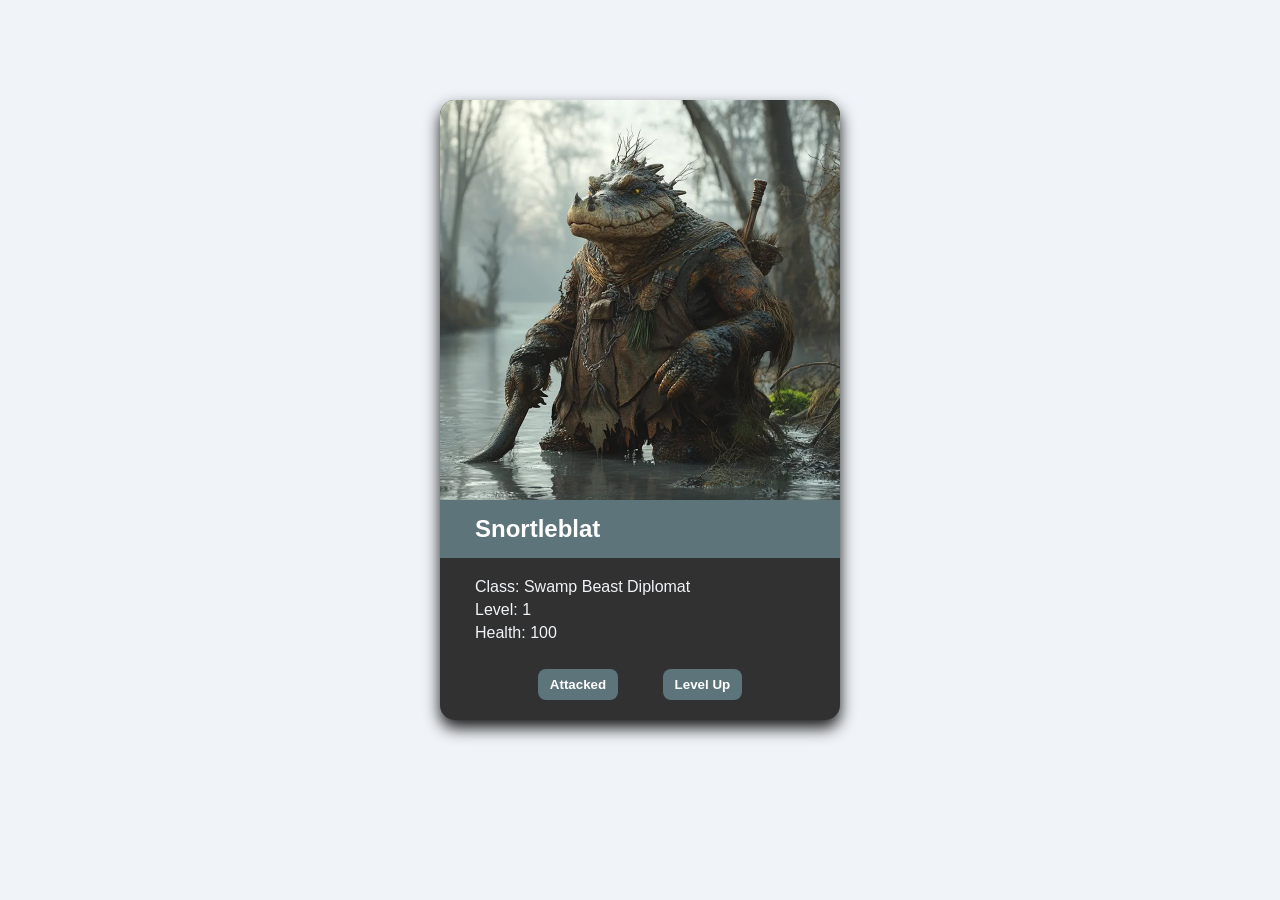
<file: charactercard/index.html>
<!DOCTYPE html>
<html lang="en">
<head>
  <meta charset="UTF-8">
  <meta name="viewport" content="width=device-width, initial-scale=1.0">
  <title>Character Card</title>
  <meta name="description" content="An interactive character card. Attack the character or level them up.">

  <!-- Open Graph -->
  <meta property="og:type" content="website">
  <meta property="og:title" content="Character Card">
  <meta property="og:description" content="An interactive character card. Attack the character or level them up.">
  <meta property="og:url" content="https://chanman0923.github.io/WDD131/charactercard/">
  <meta property="og:image" content="https://chanman0923.github.io/WDD131/charactercard/images/social-preview.png">

  <!-- Twitter Card -->
  <meta name="twitter:card" content="summary_large_image">
  <meta name="twitter:title" content="Character Card">
  <meta name="twitter:description" content="An interactive character card. Attack the character or level them up.">
  <meta name="twitter:image" content="https://chanman0923.github.io/WDD131/charactercard/images/social-preview.png">

  <!-- Icons -->
  <link rel="icon" href="images/favicon.ico">
  <link rel="apple-touch-icon" href="images/apple-touch-icon.png">

  <link rel="stylesheet" href="styles.css">
  <script src="script.js" defer></script>
</head>
<body>
  <main class="card">
    <img id="image" class="image" src="images/swamp-beast.png" alt="Swamp Beast Diplomat">
    <h1 id="name" class="name"></h1>
    <div class="stats">
      <p>Class: <span id="class"></span></p>
      <p>Level: <span id="level"></span></p>
      <p>Health: <span id="health"></span></p>
    </div>
    <div class="buttons">
      <button id="attacked">Attacked</button>
      <button id="levelUp">Level Up</button>
    </div>
  </main>
</body>
</html>
</file>
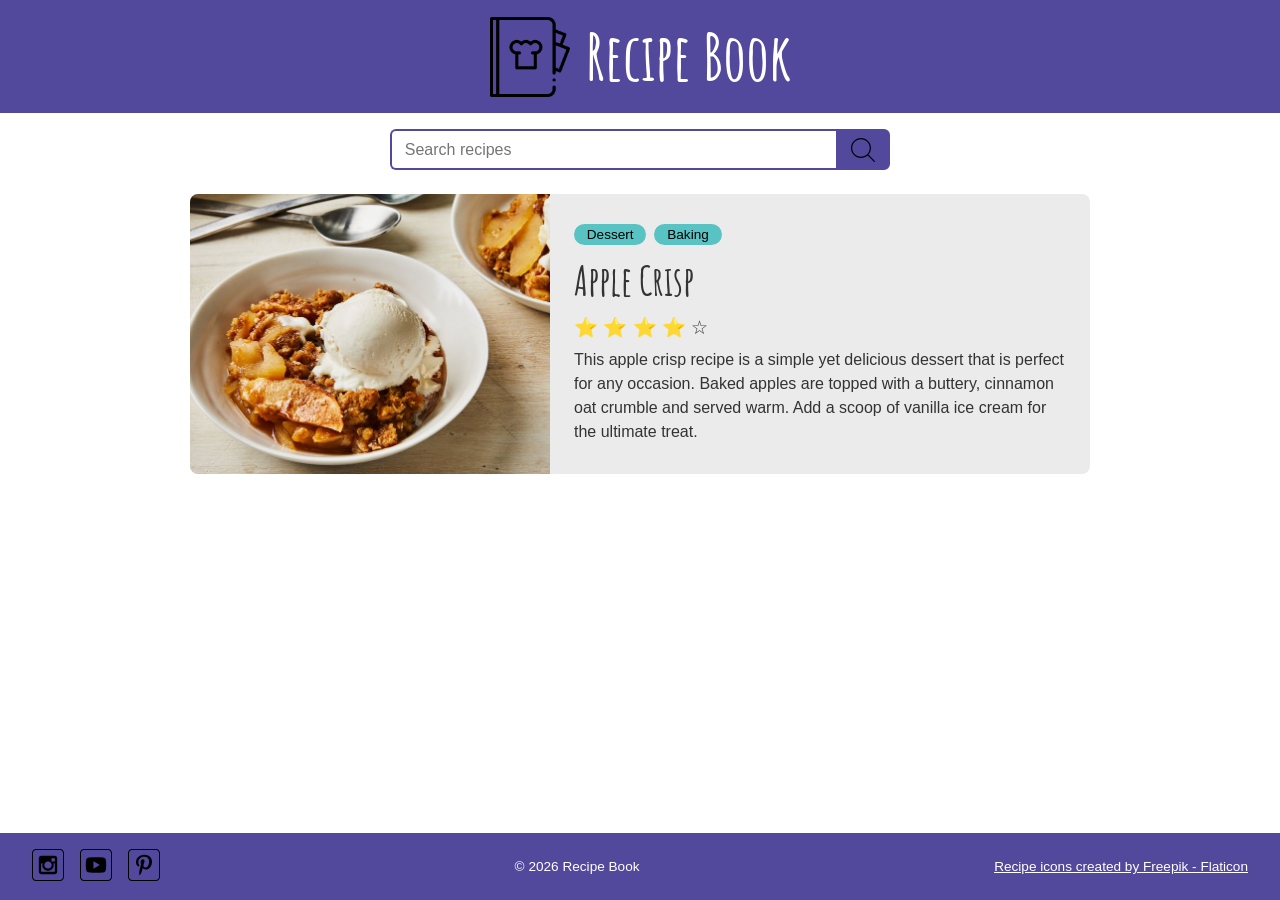
<file: Recipes/index.html>
<!DOCTYPE html>
<html lang="en">
<head>
  <meta charset="UTF-8">
  <meta name="viewport" content="width=device-width, initial-scale=1.0">
  <title>Recipe Book</title>
  <meta name="description" content="Browse and search our favorite family recipes.">

  <!-- Open Graph (Facebook, LinkedIn, etc.) -->
  <meta property="og:type" content="website">
  <meta property="og:title" content="Recipe Book">
  <meta property="og:description" content="Browse and search our favorite family recipes.">
  <meta property="og:url" content="https://githubusername.github.io/wdd131/recipes/">
  <meta property="og:image" content="images/social-preview.png">

  <!-- X Card -->
  <meta name="twitter:card" content="summary_large_image">
  <meta name="twitter:title" content="Recipe Book">
  <meta name="twitter:description" content="Browse and search our favorite family recipes.">
  <meta name="twitter:image" content="images/social-preview.png">

  <!-- One favicon (ICO works everywhere) -->
  <link rel="icon" href="favicon.ico">

  <!-- One Apple Touch Icon (iOS home screen) -->
  <link rel="apple-touch-icon" href="images/apple-touch-icon.png">

  <!-- Amatic SC from Google Fonts -->
  <link rel="preconnect" href="https://fonts.googleapis.com">
  <link rel="preconnect" href="https://fonts.gstatic.com" crossorigin>
  <link href="https://fonts.googleapis.com/css2?family=Amatic+SC:wght@400;700&display=swap" rel="stylesheet">

  <link rel="stylesheet" href="recipes.css"> 
</head>
<body>
  <header>
    <img src="images/recipe-book.png" alt="Recipe book logo" class="logo">
    <h1>Recipe Book</h1>
  </header>

  <main>
    <section class="search">
      <form action="#" method="get">
        <input type="search" id="search" name="search" placeholder="Search recipes" aria-label="Search recipes">
        <button type="submit" aria-label="Search">
          <img src="images/search.svg" alt="">
        </button>
      </form>
    </section>

    <article class="recipe">
      <img src="images/apple-crisp.jpg" alt="Apple crisp in a baking dish" class="recipe-image">
      <div class="recipe-info">
        <ul class="tags">
          <li>Dessert</li>
          <li>Baking</li>
        </ul>
        <h2>Apple Crisp</h2>
        <span
          class="rating"
          role="img"
          aria-label="Rating: 4 out of 5 stars"
        >
          <span aria-hidden="true" class="icon-star">⭐</span>
          <span aria-hidden="true" class="icon-star">⭐</span>
          <span aria-hidden="true" class="icon-star">⭐</span>
          <span aria-hidden="true" class="icon-star">⭐</span>
          <span aria-hidden="true" class="icon-star-empty">☆</span>
        </span>
        <p class="description">
          This apple crisp recipe is a simple yet delicious dessert that is perfect
          for any occasion. Baked apples are topped with a buttery, cinnamon oat
          crumble and served warm. Add a scoop of vanilla ice cream for the
          ultimate treat.
        </p>
      </div>
    </article>
  </main>

  <footer>
    <div class="social">
      <!-- Social media icons provided under CC from https://www.iconfinder.com/AlfredoCreates  -->
      <a href="#"><img src="images/instagram_icon.svg" alt="instagram icon"></a>
      <a href="#"><img src="images/youtube_icon.svg" alt="youtube icon"></a>
      <a href="#"><img src="images/pinterest_icon.svg" alt="pinterest icon"></a>
    </div>
    <p>&copy; <span id="year">2026</span> Recipe Book</p>
    <a href="https://www.flaticon.com/free-icons/recipe" title="recipe icons">Recipe icons created by Freepik - Flaticon</a>
  </footer>
</body>
</html>
</file>
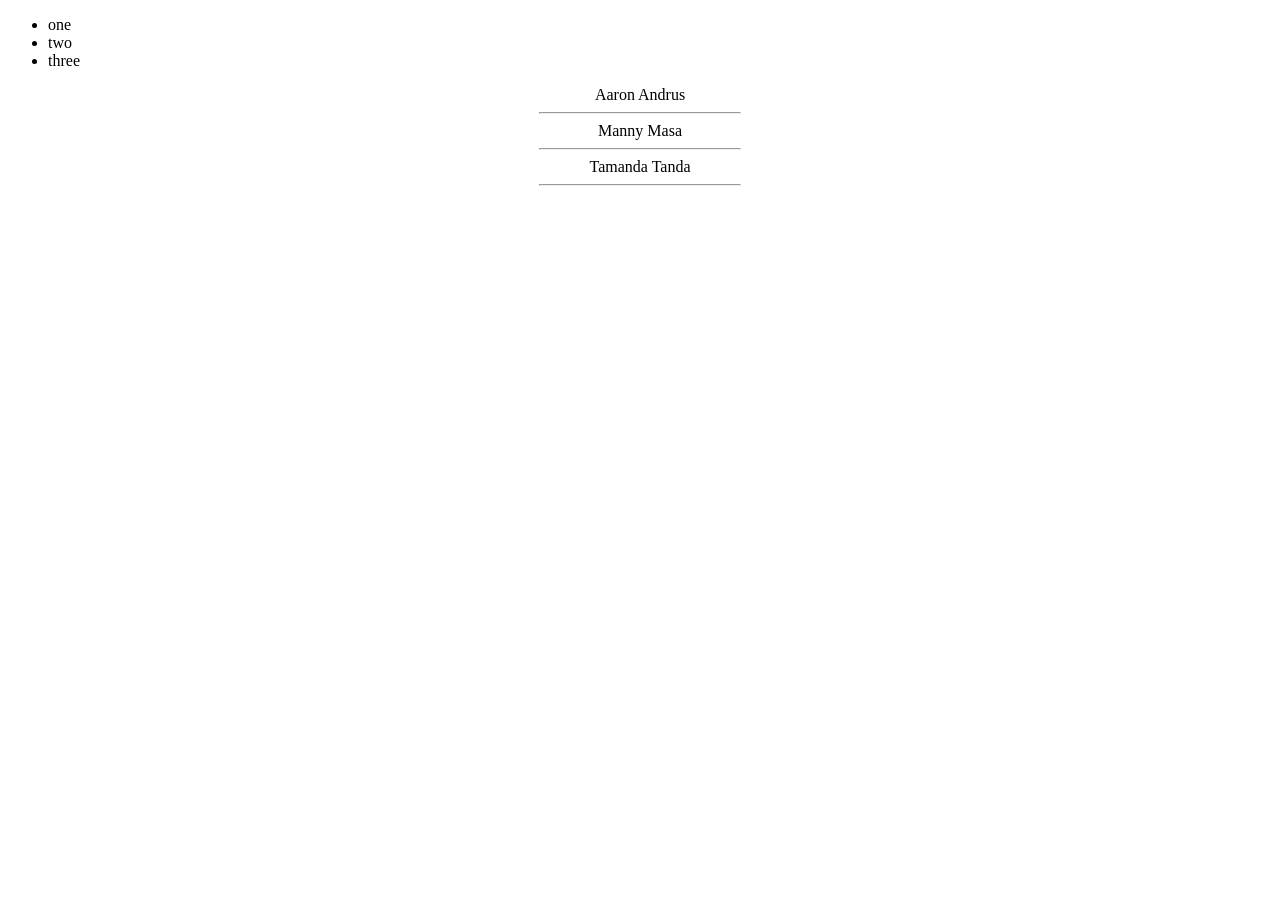
<file: arrays/arrays.html>
<!DOCTYPE html>
<html lang="en">
<head>
    <meta charset="UTF-8">
    <meta name="viewport" content="width=device-width, initial-scale=1.0">
    <title>Array Methods</title>
    <script src="arrays.js" defer></script>
    <style>
        .format {
            text-align: center;
        }
        hr {
            width: 200px;
        }
    </style>
</head>
<body>
    <ul id="myList">

    </ul>
    <div id="studentContainer"></div>
</body>
</html>
</file>
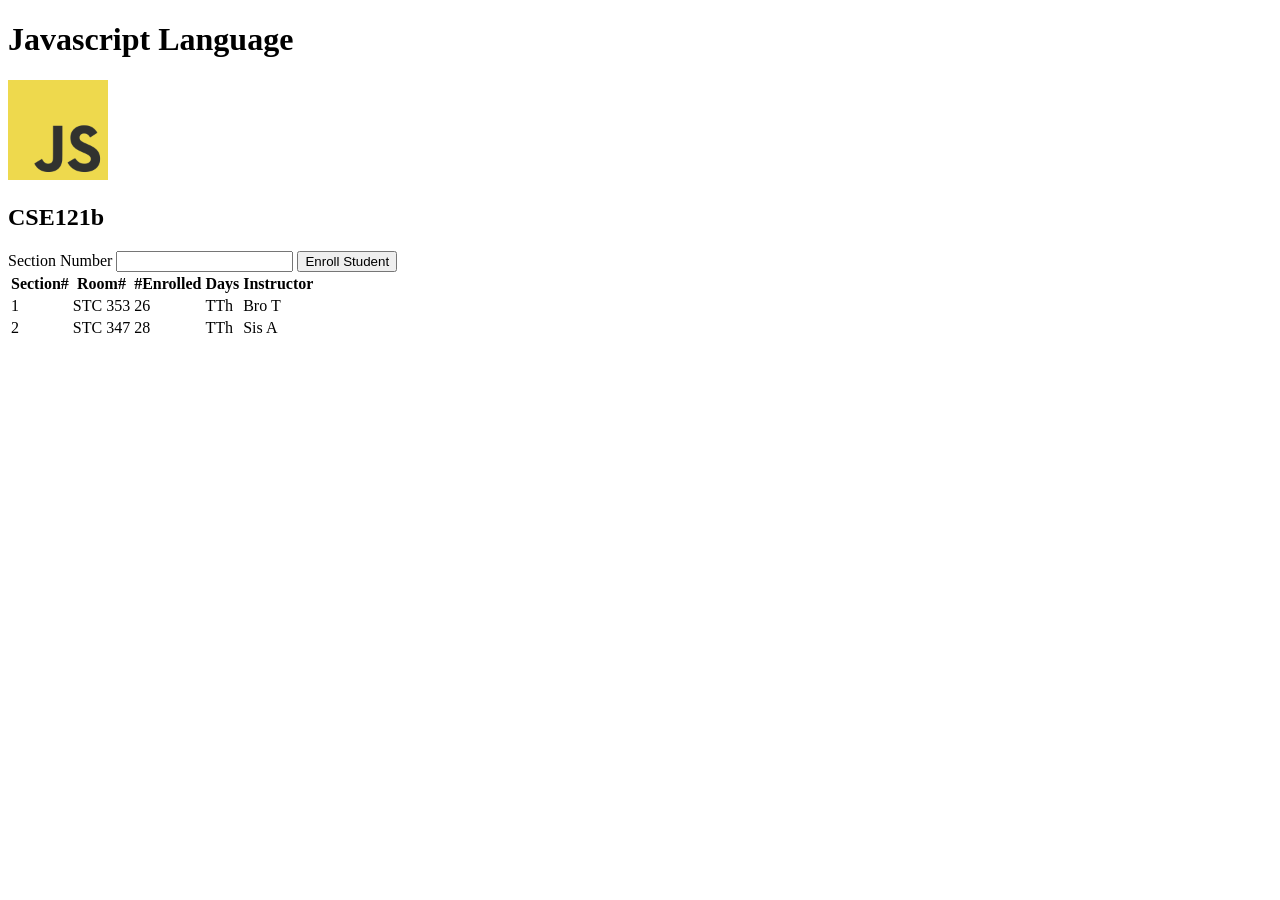
<file: courses/courses.html>
<!DOCTYPE html>
<html lang="en">
<head>
    <meta charset="UTF-8">
    <meta name="viewport" content="width=device-width, initial-scale=1.0">
    <title>Document</title>
    <script src="courses.js" defer></script>
</head>
<body>
<h1 id="courseName"></h1>
<img>
<h2 id="courseCode"></h2>
<label for="sectionNumber">Section Number</label>
<input id="sectionNumber" />
<button id="enrollStudent">Enroll Student</button>
<table>
  <thead>
    <tr>
      <th>Section#</th>
      <th>Room#</th>
      <th>#Enrolled</th>
      <th>Days</th>
      <th>Instructor</th>
    </tr>
  </thead>
  <tbody id="sections"></tbody>
</table>
          
</body>
</html>
</file>
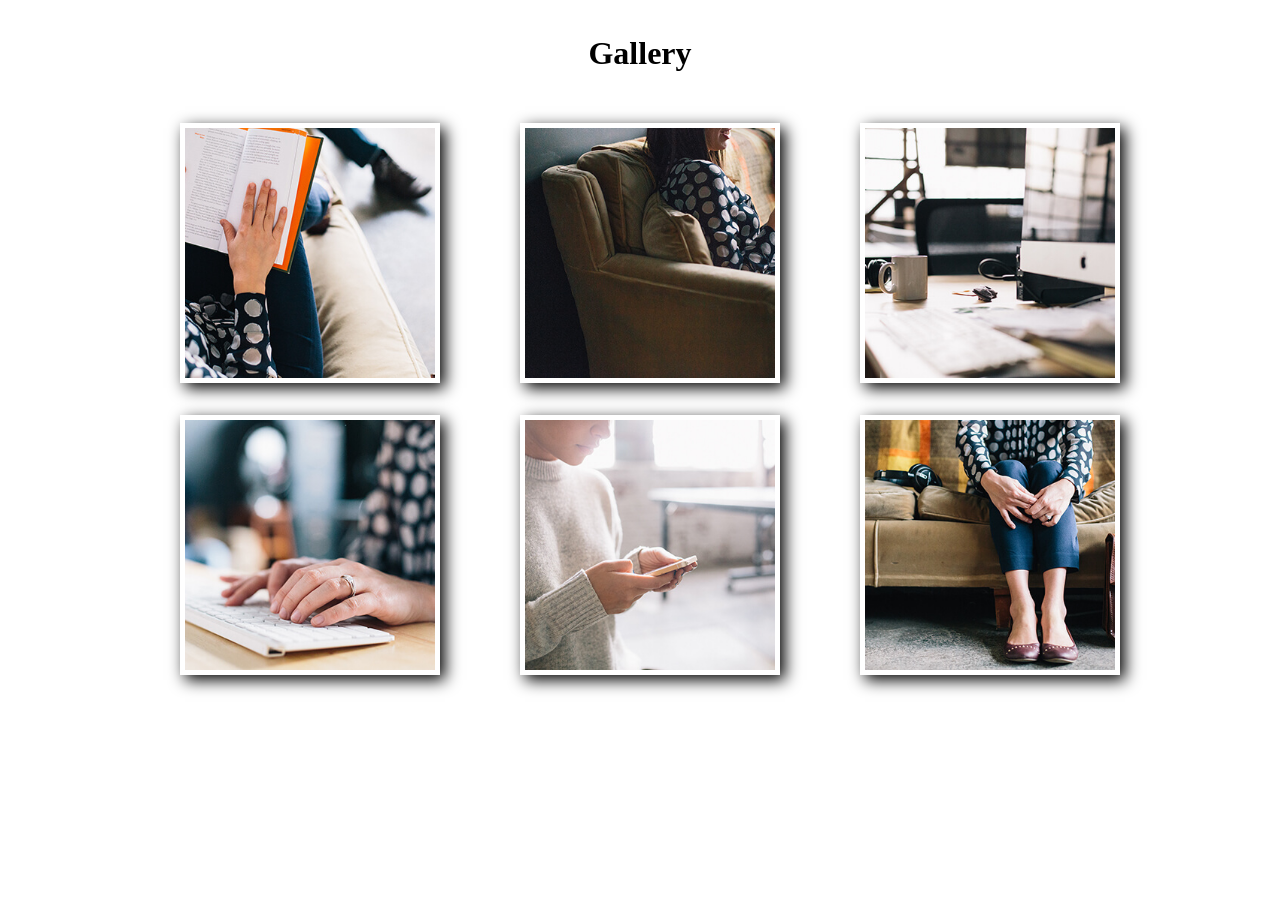
<file: Gallery/Modal.html>
<!DOCTYPE html>
<html lang="en">
<head>
    <meta charset="UTF-8">
    <meta name="viewport" content="width=device-width, initial-scale=1.0">
    <title>Models</title>
    <link href="Modal.css" rel="stylesheet">
    <script defer src="Modal.js" defer></script>
</head>
<body>
    <h1>Gallery</h1>
<section class="gallery">
    <figure>  
        <img src="images/book-sm.jpg" alt="person reading a book">
    </figure>
    <figure>  
        <img src="images/couch-sm.jpg" alt="person sitting on a couch with a phone">
    </figure>
    <figure>  
        <img src="images/desk-sm.jpg" alt="a work desktop">
    </figure>
    <figure>  
        <img src="images/keyboard-sm.jpg" alt="person typing on a keyboard">
    </figure>
    <figure>  
        <img src="images/phone-sm.jpg" alt="person looking at a phone">
    </figure>
    <figure>  
        <img src="images/sit-sm.jpg" alt="person sitting on a couch">
    </figure>
</section>
<dialog>
    <img>
    <button class="close-viewer">X</button>
</dialog>
          
</body>
</html>
</file>
<file: charactercard/styles.css>
body {
  font-family: "Palatino Linotype", sans-serif;
  background: #f0f4f8;
}

.card {
  background: #313131;
  border-radius: 15px;
  box-shadow: 0 8px 16px rgba(0,0,0,0.9);
  width: 400px;
  margin: 100px auto;
}

.image {
  width: 400px;
  border-radius: 15px 15px 0 0;
}

.name {
  font-size: 1.5em;
  font-weight: bold;
  margin: -4px 0 20px 0;
  color: white;
  padding: 15px 0 15px 35px;
  background-color: #5d747b;
}

.stats {
  margin: 10px 15px 7px 35px;
  text-align: left;
}

.stats p {
  margin: 5px 0;
  color: #f0f4f8;
}

.buttons {
  text-align: center;
}

button {
  padding: 8px 12px;
  margin: 20px;
  border: none;
  border-radius: 8px;
  background-color: #5d747b;
  color: white;
  font-weight: bold;
  cursor: pointer;
  transition: background-color 0.5s ease;
}

button:hover {
  background-color: #58605a;
}
</file>
<file: Recipes/recipes.css>
:root {
  --primary-color: #52489c;
  --secondary-color: #59c3c3;
  --accent-color: #f45b69;
  --light-color: #ebebeb;
  --text-color: #333;
  --headline-font: "Amatic SC", cursive;
  --body-font: Arial, Helvetica, sans-serif;
}

* {
  box-sizing: border-box;
}

body {
  margin: 0;
  font-family: var(--body-font);
  color: var(--text-color);
  background-color: #fff;
  min-height: 100vh;
  display: flex;
  flex-direction: column;
}

h1, h2 {
  font-family: var(--headline-font);
  margin: 0;
}

/* ---------- Header: logo + title ---------- */
header {
  display: flex;
  flex-direction: column;
  align-items: center;
  justify-content: center;
  gap: 0.5rem;
  background-color: var(--primary-color);
  color: #fff;
  padding: 1rem;
}

header h1 {
  font-size: 3rem;
}

.logo {
  width: 80px;
  height: auto;
}

/* ---------- Main ---------- */
main {
  flex: 1;
  display: flex;
  flex-direction: column;
  align-items: center;
  gap: 1.5rem;
  padding: 1rem;
}

/* ---------- Search area ---------- */
.search {
  display: flex;
  justify-content: center;
  width: 100%;
}

.search form {
  display: flex;
  width: 100%;
  max-width: 500px;
}

.search input {
  flex: 1;
  padding: 0.6rem 0.8rem;
  font-size: 1rem;
  border: 2px solid var(--primary-color);
  border-right: none;
  border-radius: 6px 0 0 6px;
}

.search button {
  display: flex;
  align-items: center;
  justify-content: center;
  padding: 0 0.8rem;
  background-color: var(--primary-color);
  border: 2px solid var(--primary-color);
  border-radius: 0 6px 6px 0;
  cursor: pointer;
}

.search button img {
  width: 24px;
  height: 24px;
}

/* ---------- Recipe card ---------- */
.recipe {
  display: flex;
  flex-direction: column;
  width: 100%;
  max-width: 900px;
  background-color: var(--light-color);
  border-radius: 8px;
  overflow: hidden;
}

.recipe-image {
  width: 100%;
  height: 250px;
  object-fit: cover;
}

.recipe-info {
  display: flex;
  flex-direction: column;
  gap: 0.6rem;
  padding: 1rem;
}

.recipe-info h2 {
  font-size: 2.5rem;
}

.tags {
  display: flex;
  gap: 0.5rem;
  list-style: none;
  margin: 0;
  padding: 0;
}

.tags li {
  background-color: var(--secondary-color);
  color: #000;
  padding: 0.2rem 0.8rem;
  border-radius: 20px;
  font-size: 0.85rem;
}

.rating {
  font-size: 1.2rem;
}

/* Description is hidden on mobile */
.description {
  display: none;
  margin: 0;
  line-height: 1.5;
}

/* ---------- Footer ---------- */
footer {
  display: flex;
  flex-direction: column;
  align-items: center;
  gap: 0.6rem;
  background-color: var(--primary-color);
  color: #fff;
  padding: 1rem;
  font-size: 0.85rem;
  text-align: center;
}

footer p {
  margin: 0;
}

footer a {
  color: #fff;
}

.social {
  display: flex;
  gap: 1rem;
}

.social img {
  width: 32px;
  height: 32px;
}

/* ---------- Larger screens ---------- */
@media (min-width: 700px) {
  header {
    flex-direction: row;
    gap: 1rem;
  }

  header h1 {
    font-size: 4rem;
  }

  .recipe {
    flex-direction: row;
  }

  .recipe-image {
    width: 40%;
    height: auto;
    min-height: 280px;
  }

  .recipe-info {
    flex: 1;
    justify-content: center;
    padding: 1.5rem;
  }

  .description {
    display: block;
  }

  footer {
    flex-direction: row;
    justify-content: space-between;
    padding: 1rem 2rem;
  }
}
</file>
<file: Gallery/Modal.css>
h1 {
    text-align: center;
    margin: 35px 0;
}
.gallery {
    max-width: 1000px;
    margin: 0 auto;
}
figure img {
    width: 250px;
    height: 250px;
    object-fit: cover;
    padding: 5px;
    background-color: white;
    box-shadow: 5px 5px 15px black;
    display: block;
    margin: 0 auto;
}
/* modal */

dialog img {
    width: 90%;
    display: block;
    margin: 20vh auto;
}
dialog {
    width: 100%;
    height: 100%;
    background-color: rgba(0,0,0,.75);
}
.close-viewer {
    position: absolute;
    top: 10vh;
    right: 2vh;
    padding: 3px 6px;
    font-size: 1.5em;
}

@media screen and (min-width: 700px) {
    .gallery {
        display: grid;
        grid-template-columns: 1fr 1fr;
    }
}
@media screen and (min-width: 1000px) {
    .gallery {
        grid-template-columns: 1fr 1fr 1fr;
    }
    dialog img {
        width: 60%;
        margin: 15vh auto;
    }
    .close-viewer {
        position: absolute;
        right: 15vh;
    }
    .viewer {
        margin: 50px;
        padding: 50px;
    }
    .viewer img {
        max-width: 800px;
    }
}
</file>
